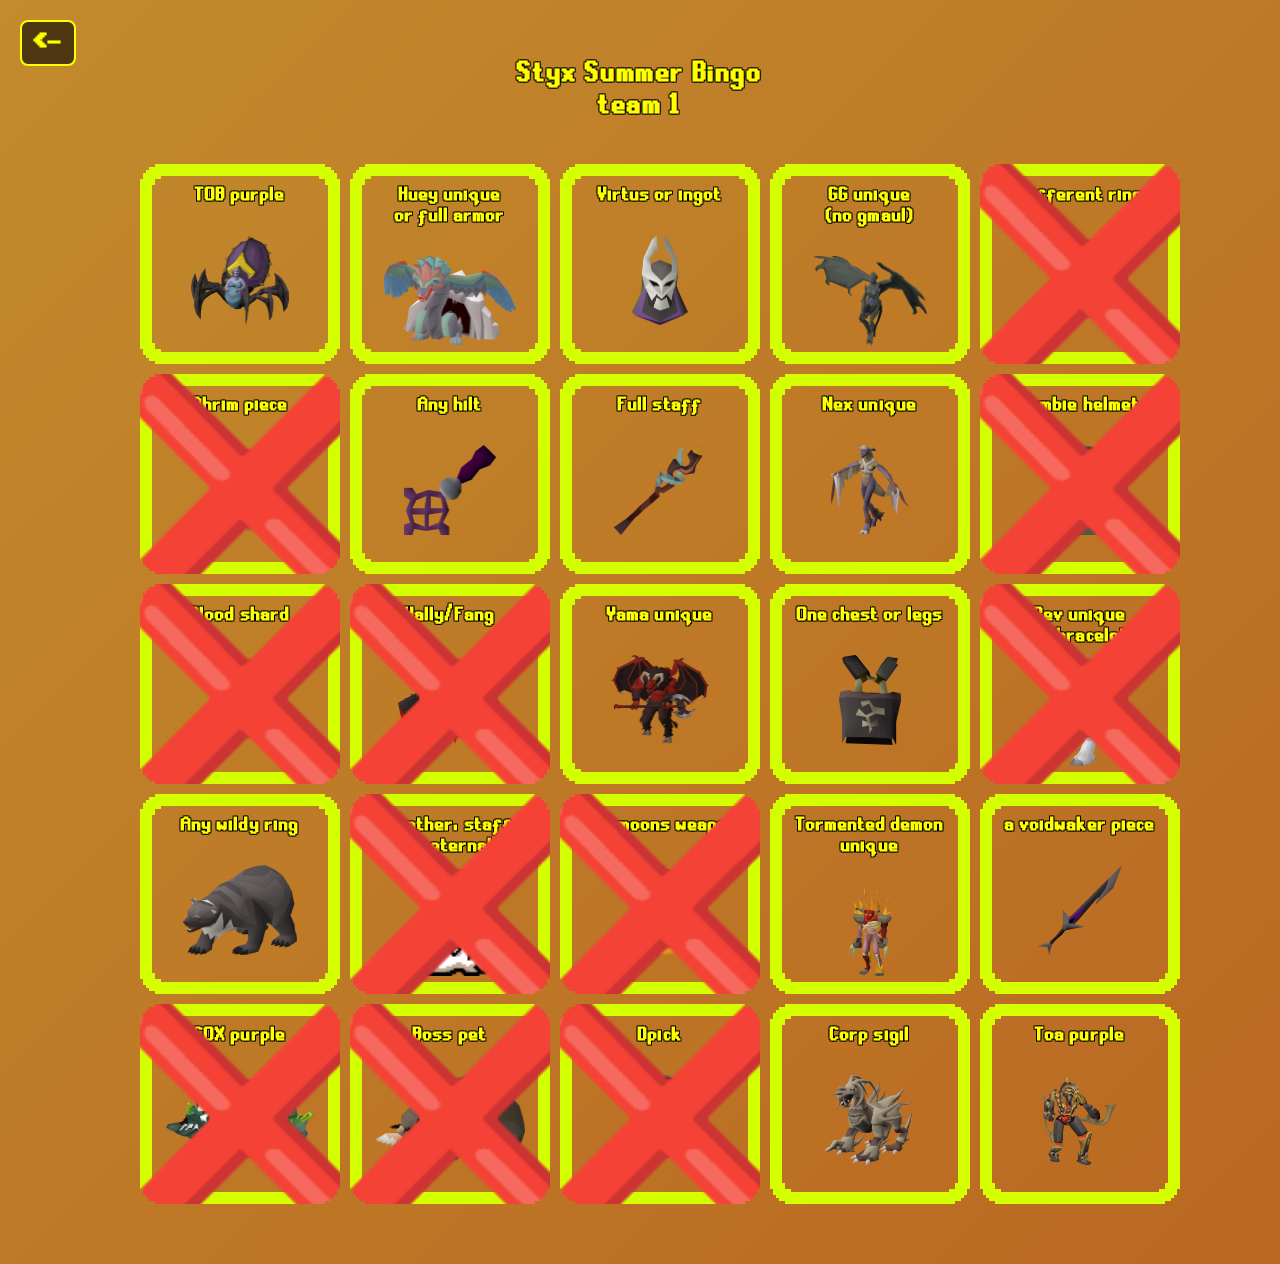
<file: team1.html>
<!DOCTYPE html>
<html>
<head>
    <meta charset="UTF-8" />
    <link rel="stylesheet" href="css/styles.css">
    <title>Styx bingo website</title>
</head>
<body>
    <a href="index.html" class="back-button"><-</a>
    <p class="teamsText">Styx Summer Bingo<br>team 1</p>

<div id="grid" class="grid">
  <!-- 25 cells -->
  <div id="pixel-corners--wrapper2" class="cell" data-index="0">
    <div class="content">
      <p>TOB purple</p>
      <img class="imageSize" src="pictures/Verzik_Vitur.png" alt="Description">
    </div>
    <div class="tooltip">Get any purple from Theatre of Blood</div>
    <div class="cross-icon">❌</div>
  </div>

  <div id="pixel-corners--wrapper2" class="cell" data-index="1">
    <div class="content">
      <p>Huey unique<br>or full armor</p>
      <img class="imageSize" src="pictures/Hueycoatl.png">        
    </div>
    <div class="tooltip">Get either tome of earth, dragon hunter wand or enough hides for full armor</div>
    <div class="cross-icon">❌</div>
  </div>

  <div id="pixel-corners--wrapper2" class="cell" data-index="2">
    <div class="content">
      <p>Virtus or ingot</p><img class="imageSize" src="pictures/Virtus.png">
    </div>
    <div class="tooltip">Get either a Virtus piece or a chromium ingot from any DT2 boss</div>
    <div class="cross-icon">❌</div>
  </div>

  <div id="pixel-corners--wrapper2" class="cell" data-index="3">
    <div class="content">
      <p>GG unique <br>(no gmaul)</p><img class="imageSize" src="pictures/Dawn.png">
    </div>
    <div class="tooltip">Get a Grotesque Guardians unique excluding dust or granite maul</div>
    <div class="cross-icon">❌</div>
  </div>

  <div id="pixel-corners--wrapper2" class="cell" data-index="4">
    <div class="content">
      <p>2 different rings</p><img class="imageSize" src="pictures/dks.png">
    </div>
    <div class="tooltip">Get two different rings from Dakannoth kings</div>
    <div class="cross-icon">❌</div>
  </div>

  <div id="pixel-corners--wrapper2" class="cell" data-index="5">
    <div class="content">
      <p>Ahrim piece</p><img class="imageSize" src="pictures/Ahrim_the_Blighted.png">
    </div>
    <div class="tooltip">Get an Ahrim piece from Barrows</div>
    <div class="cross-icon">❌</div>
  </div>

  <div id="pixel-corners--wrapper2" class="cell" data-index="6">
    <div class="content">
      <p>Any hilt</p><img class="imageSize" src="pictures/hilts.png">
    </div>
    <div class="tooltip">Get any hilt from God Wars Dungeon excluding Nex</div>
    <div class="cross-icon">❌</div>
  </div>

  <div id="pixel-corners--wrapper2" class="cell" data-index="7">
    <div class="content">
      <p>Full staff</p><img class="imageSize" src="pictures/Twinflame staff.png">
    </div>
    <div class="tooltip">Get the full Twinflame staff</div>
    <div class="cross-icon">❌</div>
  </div>

  <div id="pixel-corners--wrapper2" class="cell" data-index="8">
    <div class="content">
      <p>Nex unique</p><img class="imageSize" src="pictures/Nex.png">
    </div>
    <div class="tooltip">Get a Nex unique</div>
    <div class="cross-icon">❌</div>
  </div>

  <div id="pixel-corners--wrapper2" class="cell" data-index="9">
  <div class="content">
    <p>Zombie helmet</p>
    <img class="imageSize" src="pictures/zhelm.png">
  </div>
  <div class="tooltip">Obtain a zombie helmet drop</div>
  <div class="cross-icon">❌</div>
</div>

<div id="pixel-corners--wrapper2" class="cell" data-index="10">
  <div class="content">
    <p>Blood shard</p>
    <img class="imageSize" src="pictures/Blood_shard_detail.png">
  </div>
  <div class="tooltip">Get a blood shard drop</div>
  <div class="cross-icon">❌</div>
</div>

<div id="pixel-corners--wrapper2" class="cell" data-index="11">
  <div class="content">
    <p>Hally/Fang</p>
    <img class="imageSize" src="pictures/arax.png">
  </div>
  <div class="tooltip">Obtain a Halberd or Fang</div>
  <div class="cross-icon">❌</div>
</div>

<div id="pixel-corners--wrapper2" class="cell" data-index="12">
  <div class="content">
    <p>Yama unique</p>
    <img class="imageSize" src="pictures/Yama.png">
  </div>
  <div class="tooltip">Get a unique from Yama</div>
  <div class="cross-icon">❌</div>
</div>

<div id="pixel-corners--wrapper2" class="cell" data-index="13">
  <div class="content">
    <p>One chest or legs</p>
    <img class="imageSize" src="pictures/bandos.png">
  </div>
  <div class="tooltip">Obtain any chestplate or legs from GWD</div>
  <div class="cross-icon">❌</div>
</div>

<div id="pixel-corners--wrapper2" class="cell" data-index="14">
  <div class="content">
    <p>Rev unique<br>(no bracelet)</p>
    <img class="imageSize" src="pictures/Revenant_maledictus.png">
  </div>
  <div class="tooltip">Get a unique from Revenants (no bracelet)</div>
  <div class="cross-icon">❌</div>
</div>

<div id="pixel-corners--wrapper2" class="cell" data-index="15">
  <div class="content">
    <p>Any wildy ring</p>
    <img class="imageSize" src="pictures/Cullisto.png">
  </div>
  <div class="tooltip">Obtain a ring from any Wilderness boss</div>
  <div class="cross-icon">❌</div>
</div>

<div id="pixel-corners--wrapper2" class="cell" data-index="16">
  <div class="content">
    <p>Leather, staff<br>or eternal</p>
    <img class="imageSize" src="pictures/slayer.png">
  </div>
  <div class="tooltip">Get a hydra leather, smoke battlestaff or eternal gem</div>
  <div class="cross-icon">❌</div>
</div>

<div id="pixel-corners--wrapper2" class="cell" data-index="17">
  <div class="content">
    <p>Any moons weapon</p>
    <img class="imageSize" src="pictures/Moons.png">
  </div>
  <div class="tooltip">Obtain any weapon from Moons of Peril</div>
  <div class="cross-icon">❌</div>
</div>

<div id="pixel-corners--wrapper2" class="cell" data-index="18">
  <div class="content">
    <p>Tormented demon<br>unique</p>
    <img class="imageSize" src="pictures/Tormented demon.png">
  </div>
  <div class="tooltip">Get a unique drop from Tormented Demons</div>
  <div class="cross-icon">❌</div>
</div>

<div id="pixel-corners--wrapper2" class="cell" data-index="19">
  <div class="content">
    <p>a voidwaker piece</p>
    <img class="imageSize" src="pictures/voidwaker.png">
  </div>
  <div class="tooltip">Obtain any Voidwaker piece</div>
  <div class="cross-icon">❌</div>
</div>

<div id="pixel-corners--wrapper2" class="cell" data-index="20">
  <div class="content">
    <p>COX purple</p>
    <img class="imageSize" src="pictures/Great_Olm.png">
  </div>
  <div class="tooltip">Get a purple from Chambers of Xeric</div>
  <div class="cross-icon">❌</div>
</div>

<div id="pixel-corners--wrapper2" class="cell" data-index="21">
  <div class="content">
    <p>Boss pet</p>
    <img class="imageSize" src="pictures/bosspet.png">
  </div>
  <div class="tooltip">Receive any boss pet drop</div>
  <div class="cross-icon">❌</div>
</div>

<div id="pixel-corners--wrapper2" class="cell" data-index="22">
  <div class="content">
    <p>Dpick</p>
    <img class="imageSize" src="pictures/dpick.png">
  </div>
  <div class="tooltip">Obtain a dragon pickaxe</div>
  <div class="cross-icon">❌</div>
</div>

<div id="pixel-corners--wrapper2" class="cell" data-index="23">
  <div class="content">
    <p>Corp sigil</p>
    <img class="imageSize" src="pictures/Corporeal_Beast.png">
  </div>
  <div class="tooltip">Get any sigil from Corporeal Beast</div>
  <div class="cross-icon">❌</div>
</div>

<div id="pixel-corners--wrapper2" class="cell" data-index="24">
  <div class="content">
    <p>Toa purple</p>
    <img class="imageSize" src="pictures/paskinraidi.png">
  </div>
  <div class="tooltip">Get a purple chest from Tombs of Amascut</div>
  <div class="cross-icon">❌</div>
</div>
</div>
<div style="height: 100px;"></div>

<script>
fetch('teamStatus.json')
  .then(response => response.json())
  .then(data => {
    const tasks = data.tasks;
    const teamStatus = data.teams.team1; // Change to team2, team3, etc. as needed
    const cells = document.querySelectorAll('.cell');

    cells.forEach((cell, index) => {
      const taskName = tasks[index]?.name;
      const cross = cell.querySelector('.cross-icon');

      if (teamStatus && teamStatus[taskName] === "1") {
        cross.style.display = "flex";
      } else {
        cross.style.display = "none";
      }
    });
  })
  .catch(error => {
    console.error('Error loading teamStatus.json:', error);
  });
</script>

</body>
</html>
</file>
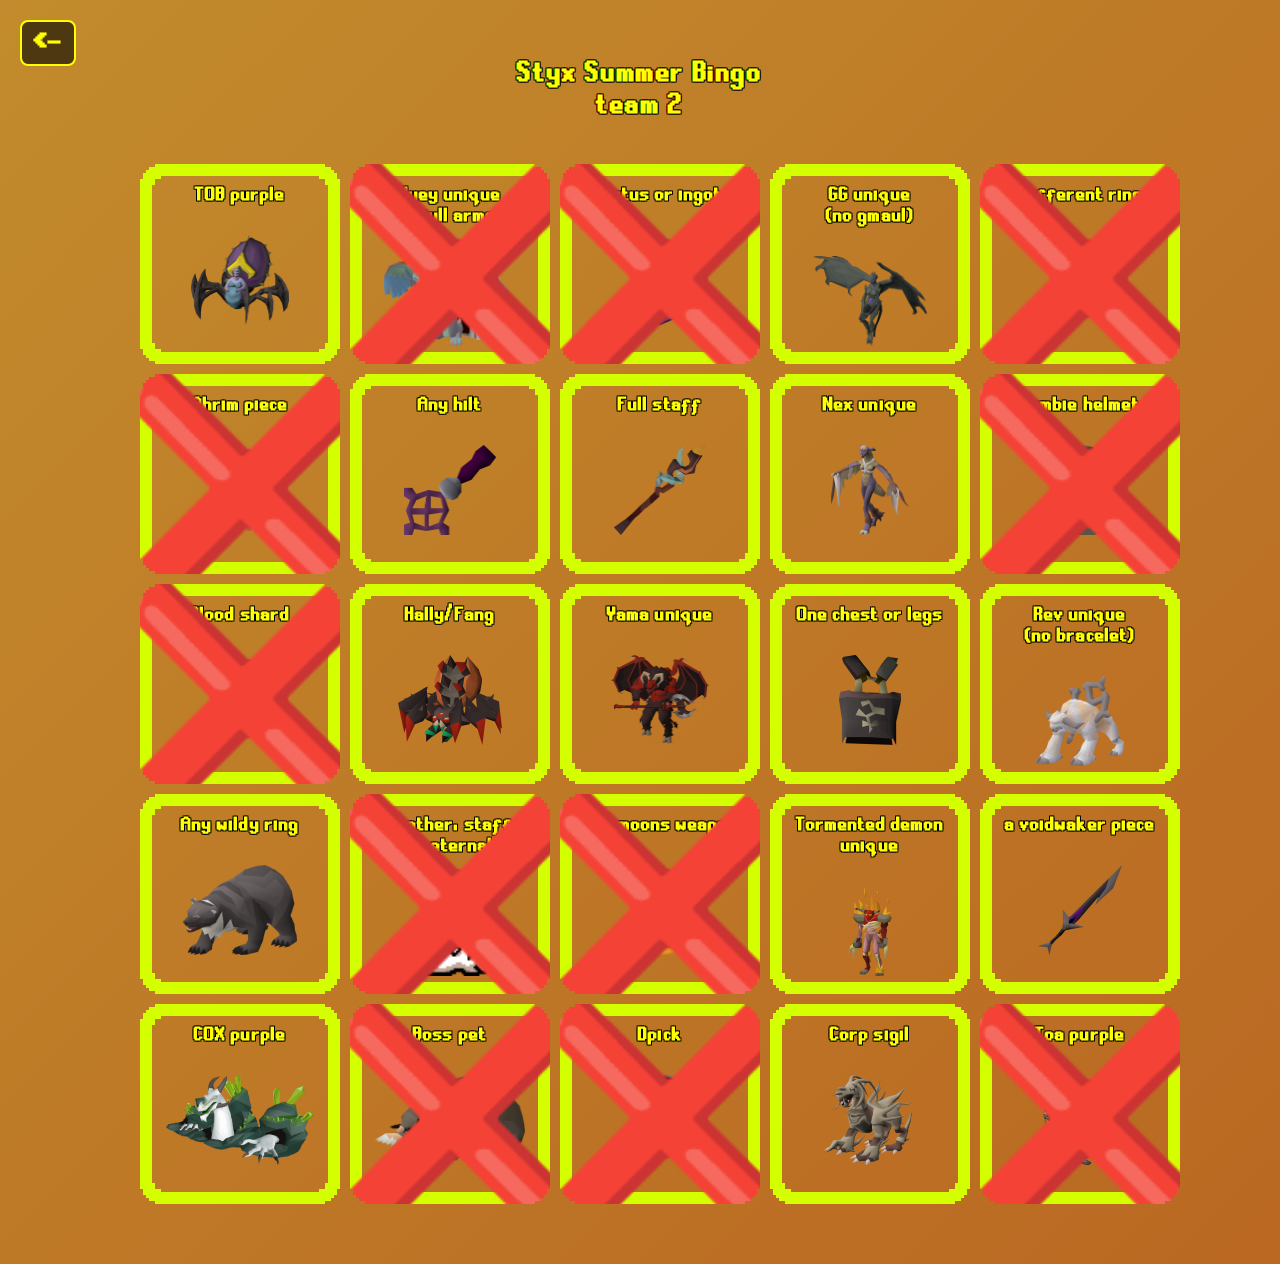
<file: team2.html>
<!DOCTYPE html>
<html>
<head>
    <meta charset="UTF-8" />
    <link rel="stylesheet" href="css/styles.css">
    <title>Styx Bingo Team 2</title>
    <link rel="icon" type="image/png" href="pictures/bruhkeri 3 112x112.png">
    <link rel="mask-icon" href="pictures/bruhkeri 3 112x112.png">
</head>
<body>
    <a href="index.html" class="back-button"><-</a>
    <p class="teamsText">Styx Summer Bingo<br>team 2</p>

<div id="grid" class="grid">
  <!-- 25 cells -->
  <div id="pixel-corners--wrapper2" class="cell" data-index="0">
    <div class="content">
      <p>TOB purple</p>
      <img class="imageSize" src="pictures/Verzik_Vitur.png" alt="Description">
    </div>
    <div class="tooltip">Get any purple from Theatre of Blood</div>
    <div class="cross-icon">❌</div>
  </div>

  <div id="pixel-corners--wrapper2" class="cell" data-index="1">
    <div class="content">
      <p>Huey unique<br>or full armor</p>
      <img class="imageSize" src="pictures/Hueycoatl.png">        
    </div>
    <div class="tooltip">Get either tome of earth, dragon hunter wand or enough hides for full armor</div>
    <div class="cross-icon">❌</div>
  </div>

  <div id="pixel-corners--wrapper2" class="cell" data-index="2">
    <div class="content">
      <p>Virtus or ingot</p><img class="imageSize" src="pictures/Virtus.png">
    </div>
    <div class="tooltip">Get either a Virtus piece or a chromium ingot from any DT2 boss</div>
    <div class="cross-icon">❌</div>
  </div>

  <div id="pixel-corners--wrapper2" class="cell" data-index="3">
    <div class="content">
      <p>GG unique <br>(no gmaul)</p><img class="imageSize" src="pictures/Dawn.png">
    </div>
    <div class="tooltip">Get a Grotesque Guardians unique excluding dust or granite maul</div>
    <div class="cross-icon">❌</div>
  </div>

  <div id="pixel-corners--wrapper2" class="cell" data-index="4">
    <div class="content">
      <p>2 different rings</p><img class="imageSize" src="pictures/dks.png">
    </div>
    <div class="tooltip">Get two different rings from Dakannoth kings</div>
    <div class="cross-icon">❌</div>
  </div>

  <div id="pixel-corners--wrapper2" class="cell" data-index="5">
    <div class="content">
      <p>Ahrim piece</p><img class="imageSize" src="pictures/Ahrim_the_Blighted.png">
    </div>
    <div class="tooltip">Get an Ahrim piece from Barrows</div>
    <div class="cross-icon">❌</div>
  </div>

  <div id="pixel-corners--wrapper2" class="cell" data-index="6">
    <div class="content">
      <p>Any hilt</p><img class="imageSize" src="pictures/hilts.png">
    </div>
    <div class="tooltip">Get any hilt from God Wars Dungeon excluding Nex</div>
    <div class="cross-icon">❌</div>
  </div>

  <div id="pixel-corners--wrapper2" class="cell" data-index="7">
    <div class="content">
      <p>Full staff</p><img class="imageSize" src="pictures/Twinflame staff.png">
    </div>
    <div class="tooltip">Get the full Twinflame staff</div>
    <div class="cross-icon">❌</div>
  </div>

  <div id="pixel-corners--wrapper2" class="cell" data-index="8">
    <div class="content">
      <p>Nex unique</p><img class="imageSize" src="pictures/Nex.png">
    </div>
    <div class="tooltip">Get a Nex unique</div>
    <div class="cross-icon">❌</div>
  </div>

  <div id="pixel-corners--wrapper2" class="cell" data-index="9">
  <div class="content">
    <p>Zombie helmet</p>
    <img class="imageSize" src="pictures/zhelm.png">
  </div>
  <div class="tooltip">Obtain a zombie helmet drop</div>
  <div class="cross-icon">❌</div>
</div>

<div id="pixel-corners--wrapper2" class="cell" data-index="10">
  <div class="content">
    <p>Blood shard</p>
    <img class="imageSize" src="pictures/Blood_shard_detail.png">
  </div>
  <div class="tooltip">Get a blood shard drop</div>
  <div class="cross-icon">❌</div>
</div>

<div id="pixel-corners--wrapper2" class="cell" data-index="11">
  <div class="content">
    <p>Hally/Fang</p>
    <img class="imageSize" src="pictures/arax.png">
  </div>
  <div class="tooltip">Obtain a Halberd or Fang</div>
  <div class="cross-icon">❌</div>
</div>

<div id="pixel-corners--wrapper2" class="cell" data-index="12">
  <div class="content">
    <p>Yama unique</p>
    <img class="imageSize" src="pictures/Yama.png">
  </div>
  <div class="tooltip">Get a unique from Yama</div>
  <div class="cross-icon">❌</div>
</div>

<div id="pixel-corners--wrapper2" class="cell" data-index="13">
  <div class="content">
    <p>One chest or legs</p>
    <img class="imageSize" src="pictures/bandos.png">
  </div>
  <div class="tooltip">Obtain any chestplate or legs from GWD</div>
  <div class="cross-icon">❌</div>
</div>

<div id="pixel-corners--wrapper2" class="cell" data-index="14">
  <div class="content">
    <p>Rev unique<br>(no bracelet)</p>
    <img class="imageSize" src="pictures/Revenant_maledictus.png">
  </div>
  <div class="tooltip">Get a unique from Revenants (no bracelet)</div>
  <div class="cross-icon">❌</div>
</div>

<div id="pixel-corners--wrapper2" class="cell" data-index="15">
  <div class="content">
    <p>Any wildy ring</p>
    <img class="imageSize" src="pictures/Cullisto.png">
  </div>
  <div class="tooltip">Obtain a ring from any Wilderness boss</div>
  <div class="cross-icon">❌</div>
</div>

<div id="pixel-corners--wrapper2" class="cell" data-index="16">
  <div class="content">
    <p>Leather, staff<br>or eternal</p>
    <img class="imageSize" src="pictures/slayer.png">
  </div>
  <div class="tooltip">Get a hydra leather, smoke battlestaff or eternal gem</div>
  <div class="cross-icon">❌</div>
</div>

<div id="pixel-corners--wrapper2" class="cell" data-index="17">
  <div class="content">
    <p>Any moons weapon</p>
    <img class="imageSize" src="pictures/Moons.png">
  </div>
  <div class="tooltip">Obtain any weapon from Moons of Peril</div>
  <div class="cross-icon">❌</div>
</div>

<div id="pixel-corners--wrapper2" class="cell" data-index="18">
  <div class="content">
    <p>Tormented demon<br>unique</p>
    <img class="imageSize" src="pictures/Tormented demon.png">
  </div>
  <div class="tooltip">Get a unique drop from Tormented Demons</div>
  <div class="cross-icon">❌</div>
</div>

<div id="pixel-corners--wrapper2" class="cell" data-index="19">
  <div class="content">
    <p>a voidwaker piece</p>
    <img class="imageSize" src="pictures/voidwaker.png">
  </div>
  <div class="tooltip">Obtain any Voidwaker piece</div>
  <div class="cross-icon">❌</div>
</div>

<div id="pixel-corners--wrapper2" class="cell" data-index="20">
  <div class="content">
    <p>COX purple</p>
    <img class="imageSize" src="pictures/Great_Olm.png">
  </div>
  <div class="tooltip">Get a purple from Chambers of Xeric</div>
  <div class="cross-icon">❌</div>
</div>

<div id="pixel-corners--wrapper2" class="cell" data-index="21">
  <div class="content">
    <p>Boss pet</p>
    <img class="imageSize" src="pictures/bosspet.png">
  </div>
  <div class="tooltip">Receive any boss pet drop</div>
  <div class="cross-icon">❌</div>
</div>

<div id="pixel-corners--wrapper2" class="cell" data-index="22">
  <div class="content">
    <p>Dpick</p>
    <img class="imageSize" src="pictures/dpick.png">
  </div>
  <div class="tooltip">Obtain a dragon pickaxe</div>
  <div class="cross-icon">❌</div>
</div>

<div id="pixel-corners--wrapper2" class="cell" data-index="23">
  <div class="content">
    <p>Corp sigil</p>
    <img class="imageSize" src="pictures/Corporeal_Beast.png">
  </div>
  <div class="tooltip">Get any sigil from Corporeal Beast</div>
  <div class="cross-icon">❌</div>
</div>

<div id="pixel-corners--wrapper2" class="cell" data-index="24">
  <div class="content">
    <p>Toa purple</p>
    <img class="imageSize" src="pictures/paskinraidi.png">
  </div>
  <div class="tooltip">Get a purple chest from Tombs of Amascut</div>
  <div class="cross-icon">❌</div>
</div>
</div>
<div style="height: 100px;"></div>

<script>
fetch('teamStatus.json')
  .then(response => response.json())
  .then(data => {
    const tasks = data.tasks;
    const teamStatus = data.teams.team2; // Change to team2, team3, etc. as needed
    const cells = document.querySelectorAll('.cell');

    cells.forEach((cell, index) => {
      const taskName = tasks[index]?.name;
      const cross = cell.querySelector('.cross-icon');

      if (teamStatus && teamStatus[taskName] === "1") {
        cross.style.display = "flex";
      } else {
        cross.style.display = "none";
      }
    });
  })
  .catch(error => {
    console.error('Error loading teamStatus.json:', error);
  });
</script>

</body>
</html>
</file>
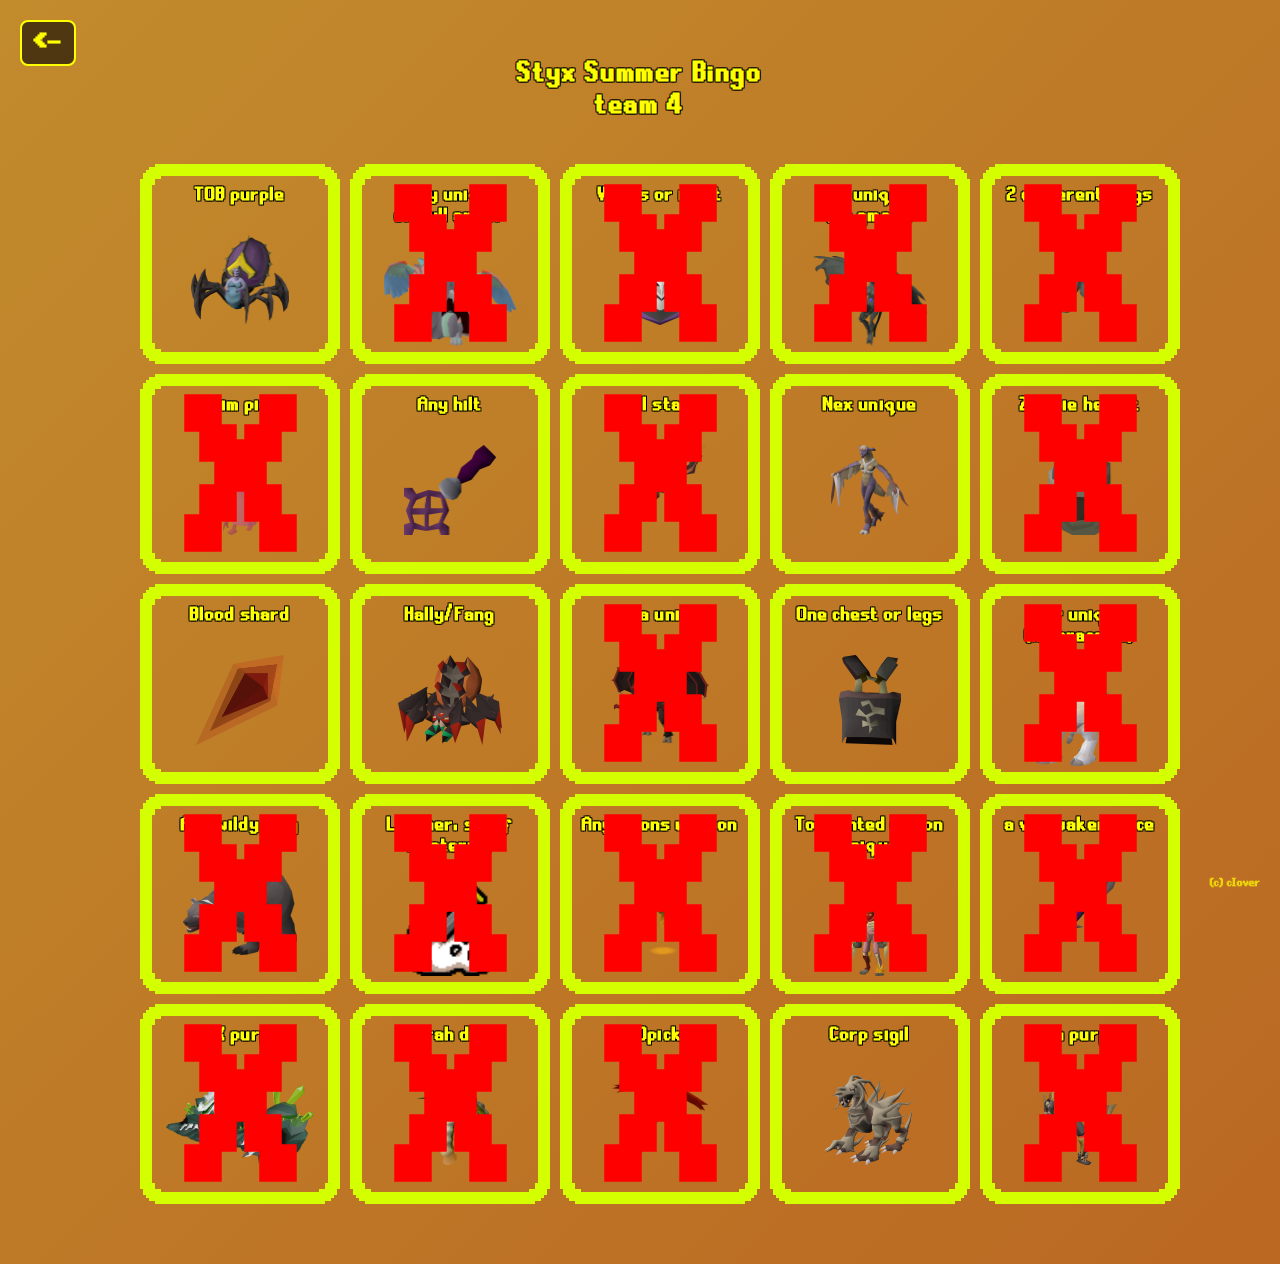
<file: team4.html>
<!DOCTYPE html>
<html>
<head>
    <meta name="viewport" content="width=device-width, initial-scale=1.0">
    <meta charset="UTF-8" />
    <link rel="stylesheet" href="css/styles.css">
    <title>Team4 name | Captain name</title>
    <meta name="description" content="Check the progress of team4 name during the Styx Summer Bingo">
    <meta name="keywords" content="OSRS, RuneScape, Styx, Bingo, cIover, Old School RuneScape, team4 name">
    <meta name="author" content="cIover">
    <link rel="icon" type="image/png" href="pictures/bruhkeri.png">
    <link rel="mask-icon" href="pictures/bruhkeri.png">

    <meta property="og:site_name" content="Team4 name | Captain name"/>
    <meta property="og:type" content="website"/>
    <meta property="og:title" content="Team4 name | Captain name" />
    <meta property="og:description" content="Check the progress of team4 name during the Styx Summer Bingo." />
    <meta property="og:image" content="https://www.ciover.fi/pictures/bruhkeri.png" />
    <meta property="og:url" content="https://www.ciover.fi/team4" />

    <meta name="twitter:title" content="Team4 name | Captain name" />
    <meta name="twitter:description" content="Check the progress of team4 name during the Styx Summer Bingo." />
    <meta name="twitter:card" content="picture of a burger" />
    <meta name="twitter:image" content="https://www.ciover.fi/pictures/bruhkeri.png" />

</head>
<body>
    <a href="index.html" class="back-button"><-</a>
    <p class="teamsText">Styx Summer Bingo<br>team 4</p>

<div id="grid" class="grid">
  <!-- 25 cells -->
  <div id="pixel-corners--wrapper2" class="cell" data-index="0">
    <div class="content">
      <p>TOB purple</p>
      <img class="imageSize" src="pictures/Verzik_Vitur.png" alt="Picture of verzik">
    </div>
    <div class="tooltip">Get any purple from Theatre of Blood</div>
    <div class="cross-icon">X</div>
  </div>

  <div id="pixel-corners--wrapper2" class="cell" data-index="1">
    <div class="content">
      <p>Huey unique<br>or full armor</p>
      <img class="imageSize" src="pictures/Hueycoatl.png" alt="Picture of Hueycoatl">        
    </div>
    <div class="tooltip">Get either tome of earth, dragon hunter wand or enough hides for full armor</div>
    <div class="cross-icon">X</div>
  </div>

  <div id="pixel-corners--wrapper2" class="cell" data-index="2">
    <div class="content">
      <p>Virtus or ingot</p><img class="imageSize" src="pictures/Virtus.png" alt="Picture of Virtus piece">
    </div>
    <div class="tooltip">Get either a Virtus piece or a chromium ingot from any DT2 boss</div>
    <div class="cross-icon">X</div>
  </div>

  <div id="pixel-corners--wrapper2" class="cell" data-index="3">
    <div class="content">
      <p>GG unique <br>(no gmaul)</p><img class="imageSize" src="pictures/Dawn.png" alt="Picture of Dusk">
    </div>
    <div class="tooltip">Get a Grotesque Guardians unique excluding dust or granite maul</div>
    <div class="cross-icon">X</div>
  </div>

  <div id="pixel-corners--wrapper2" class="cell" data-index="4">
    <div class="content">
      <p>2 different rings</p><img class="imageSize" src="pictures/dks.png" alt="Picture of Dakannoth king">
    </div>
    <div class="tooltip">Get two different rings from Dakannoth kings</div>
    <div class="cross-icon">X</div>
  </div>

  <div id="pixel-corners--wrapper2" class="cell" data-index="5">
    <div class="content">
      <p>Ahrim piece</p><img class="imageSize" src="pictures/Ahrim_the_Blighted.png" alt="Picture of Ahrim">
    </div>
    <div class="tooltip">Get an Ahrim piece from Barrows</div>
    <div class="cross-icon">X</div>
  </div>

  <div id="pixel-corners--wrapper2" class="cell" data-index="6">
    <div class="content">
      <p>Any hilt</p><img class="imageSize" src="pictures/hilts.png" alt="Picture of a God Sword Hilt">
    </div>
    <div class="tooltip">Get any hilt from God Wars Dungeon excluding Nex</div>
    <div class="cross-icon">X</div>
  </div>

  <div id="pixel-corners--wrapper2" class="cell" data-index="7">
    <div class="content">
      <p>Full staff</p><img class="imageSize" src="pictures/Twinflame staff.png" alt="Picture of Twinflame staff">
    </div>
    <div class="tooltip">Get the full Twinflame staff</div>
    <div class="cross-icon">X</div>
  </div>

  <div id="pixel-corners--wrapper2" class="cell" data-index="8">
    <div class="content">
      <p>Nex unique</p><img class="imageSize" src="pictures/Nex.png" alt="Picture of Nex">
    </div>
    <div class="tooltip">Get a Nex unique excluding Nihil shard</div>
    <div class="cross-icon">X</div>
  </div>

  <div id="pixel-corners--wrapper2" class="cell" data-index="9">
  <div class="content">
    <p>Zombie helmet</p>
    <img class="imageSize" src="pictures/zhelm.png" alt="Picture of Zombie Helmet">
  </div>
  <div class="tooltip">Obtain a zombie helmet drop</div>
  <div class="cross-icon">X</div>
</div>

<div id="pixel-corners--wrapper2" class="cell" data-index="10">
  <div class="content">
    <p>Blood shard</p>
    <img class="imageSize" src="pictures/Blood_shard_detail.png" alt="Picture of a Bloodshard">
  </div>
  <div class="tooltip">Get a blood shard drop</div>
  <div class="cross-icon">X</div>
</div>

<div id="pixel-corners--wrapper2" class="cell" data-index="11">
  <div class="content">
    <p>Hally/Fang</p>
    <img class="imageSize" src="pictures/arax.png" alt="Picture of Araxxor">
  </div>
  <div class="tooltip">Obtain a Halberd or Fang</div>
  <div class="cross-icon">X</div>
</div>

<div id="pixel-corners--wrapper2" class="cell" data-index="12">
  <div class="content">
    <p>Yama unique</p>
    <img class="imageSize" src="pictures/Yama.png" alt="Picture of Yama">
  </div>
  <div class="tooltip">Get armor piece or horn from Yama</div>
  <div class="cross-icon">X</div>
</div>

<div id="pixel-corners--wrapper2" class="cell" data-index="13">
  <div class="content">
    <p>One chest or legs</p>
    <img class="imageSize" src="pictures/bandos.png" alt="Picture of Bandos Chestplate">
  </div>
  <div class="tooltip">Obtain any chestplate or legs from GWD</div>
  <div class="cross-icon">X</div>
</div>

<div id="pixel-corners--wrapper2" class="cell" data-index="14">
  <div class="content">
    <p>Rev unique<br>(no bracelet)</p>
    <img class="imageSize" src="pictures/Revenant_maledictus.png" alt="Picture of Revenant Maledictus">
  </div>
  <div class="tooltip">Get a unique from Revenants (no bracelet)</div>
  <div class="cross-icon">X</div>
</div>

<div id="pixel-corners--wrapper2" class="cell" data-index="15">
  <div class="content">
    <p>Any wildy ring</p>
    <img class="imageSize" src="pictures/Cullisto.png" alt="Picture of Callisto">
  </div>
  <div class="tooltip">Obtain a ring from any Wilderness boss</div>
  <div class="cross-icon">X</div>
</div>

<div id="pixel-corners--wrapper2" class="cell" data-index="16">
  <div class="content">
    <p>Leather, staff<br>or eternal</p>
    <img class="imageSize" src="pictures/slayer.png" alt="Picture of Slayer Icon">
  </div>
  <div class="tooltip">Get a hydra leather, smoke battlestaff or eternal gem</div>
  <div class="cross-icon">X</div>
</div>

<div id="pixel-corners--wrapper2" class="cell" data-index="17">
  <div class="content">
    <p>Any moons weapon</p>
    <img class="imageSize" src="pictures/Moons.png" alt="Picture of Moons boss">
  </div>
  <div class="tooltip">Obtain any weapon from Moons of Peril</div>
  <div class="cross-icon">X</div>
</div>

<div id="pixel-corners--wrapper2" class="cell" data-index="18">
  <div class="content">
    <p>Tormented demon<br>unique</p>
    <img class="imageSize" src="pictures/Tormented demon.png" alt="Picture of Torured Demon">
  </div>
  <div class="tooltip">Get a unique drop from Tormented Demons</div>
  <div class="cross-icon">X</div>
</div>

<div id="pixel-corners--wrapper2" class="cell" data-index="19">
  <div class="content">
    <p>a voidwaker piece</p>
    <img class="imageSize" src="pictures/voidwaker.png" alt="Picture of Voidwaker">
  </div>
  <div class="tooltip">Obtain any Voidwaker piece</div>
  <div class="cross-icon">X</div>
</div>

<div id="pixel-corners--wrapper2" class="cell" data-index="20">
  <div class="content">
    <p>COX purple</p>
    <img class="imageSize" src="pictures/Great_Olm.png" alt="Picture of the Great Olm">
  </div>
  <div class="tooltip">Get a purple from Chambers of Xeric</div>
  <div class="cross-icon">X</div>
</div>

<div id="pixel-corners--wrapper2" class="cell" data-index="21">
  <div class="content">
    <p>Zulrah drop</p>
    <img class="imageSize" src="pictures/Zulu.png" alt="Picture of Zulrah">
  </div>
  <div class="tooltip">Receive an unique from Zulrah except Zulrah's scales</div>
  <div class="cross-icon">X</div>
</div>

<div id="pixel-corners--wrapper2" class="cell" data-index="22">
  <div class="content">
    <p>Dpick</p>
    <img class="imageSize" src="pictures/dpick.png" alt="Dpick">
  </div>
  <div class="tooltip">Res' dms are open during the whole bingo</div>
  <div class="cross-icon">X</div>
</div>

<div id="pixel-corners--wrapper2" class="cell" data-index="23">
  <div class="content">
    <p>Corp sigil</p>
    <img class="imageSize" src="pictures/Corporeal_Beast.png" alt="Corporeal Beast picture">
  </div>
  <div class="tooltip">Get any sigil from Corporeal Beast</div>
  <div class="cross-icon">X</div>
</div>

<div id="pixel-corners--wrapper2" class="cell" data-index="24">
  <div class="content">
    <p>Toa purple</p>
    <img class="imageSize" src="pictures/paskinraidi.png" alt="Picture of the worst raid in the game">
  </div>
  <div class="tooltip">Get a purple chest from Tombs of Amascut</div>
  <div class="cross-icon">X</div>
</div>
</div>
<div style="height: 100px;"></div>

<div class="copyright">(c) cIover</div>

<script>
fetch('teamStatus.json')
  .then(response => response.json())
  .then(data => {
    const tasks = data.tasks;
    const teamStatus = data.teams.team4; // Change to team2, team3, etc. as needed
    const cells = document.querySelectorAll('.cell');

    cells.forEach((cell, index) => {
      const taskName = tasks[index]?.name;
      const cross = cell.querySelector('.cross-icon');

      if (teamStatus && teamStatus[taskName] === "1") {
        cross.style.display = "flex";
      } else {
        cross.style.display = "none";
      }
    });
  })
  .catch(error => {
    console.error('Error loading teamStatus.json:', error);
  });
</script>

</body>
</html>
</file>
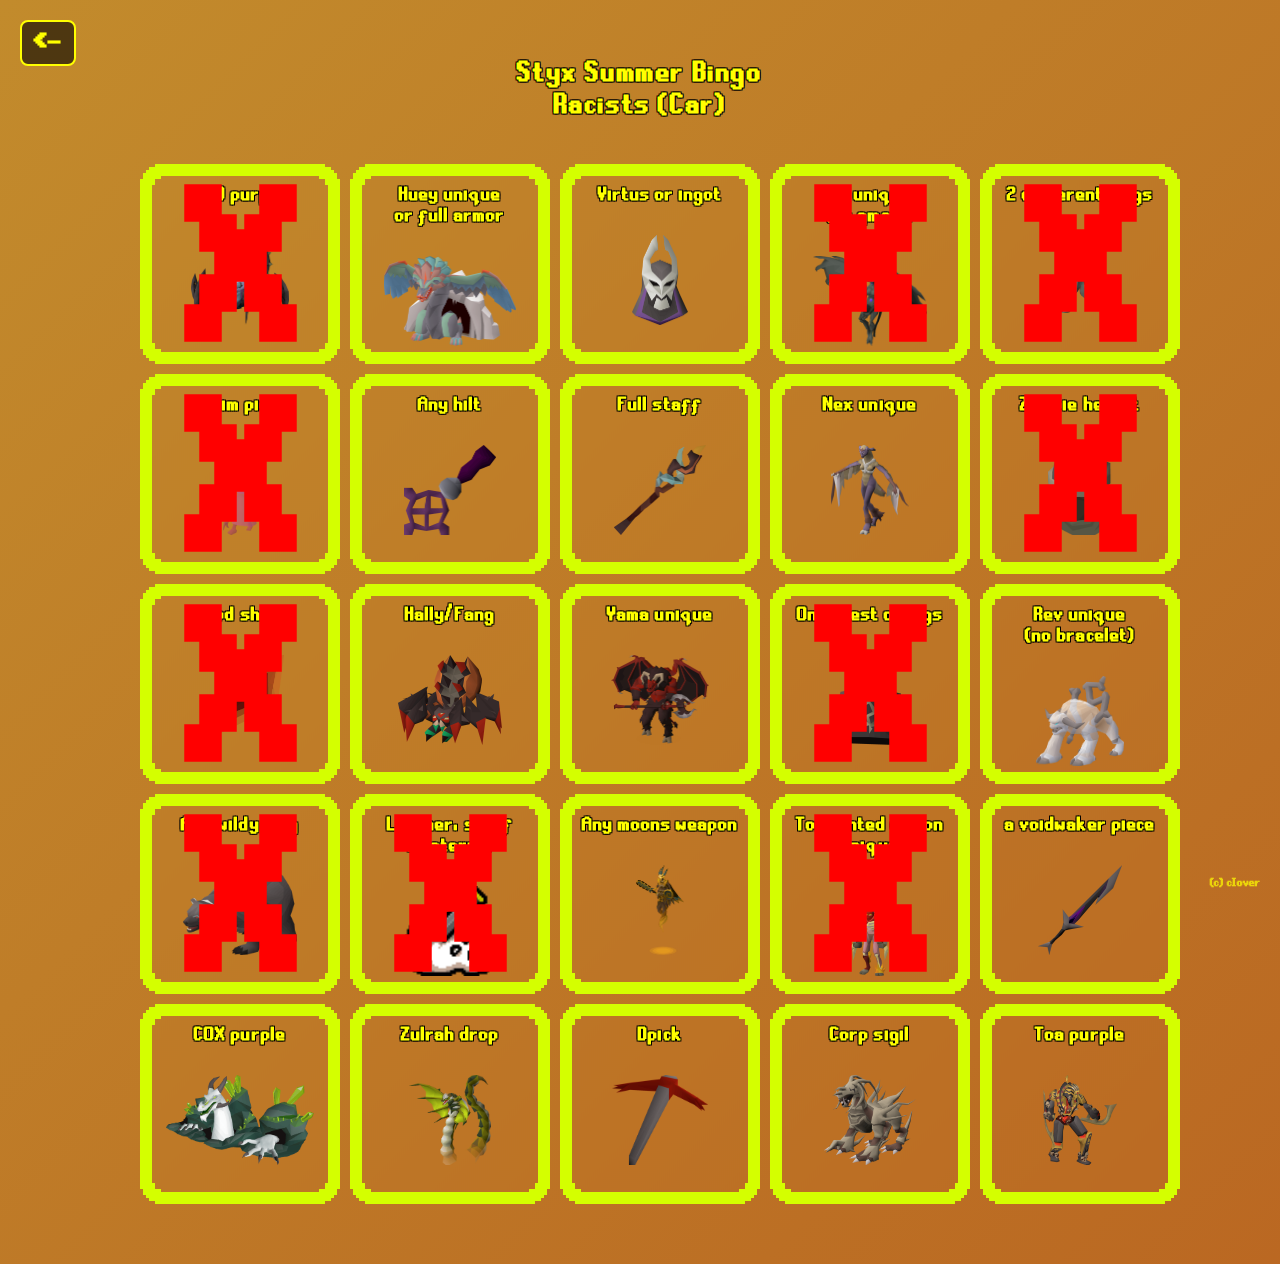
<file: team5.html>
<!DOCTYPE html>
<html>
<head>
    <meta name="viewport" content="width=device-width, initial-scale=1.0">
    <meta charset="UTF-8" />
    <link rel="stylesheet" href="css/styles.css">
    <title>Racists (Car) | cIover</title>
    <meta name="description" content="Check the progress of Racists (Car) during the Styx Summer Bingo">
    <meta name="keywords" content="OSRS, RuneScape, Styx, Bingo, cIover, Old School RuneScape, team1 name">
    <meta name="author" content="cIover">
    <link rel="icon" type="image/png" href="pictures/bruhkeri.png">
    <link rel="mask-icon" href="pictures/bruhkeri.png">

    <meta property="og:site_name" content="Styx Summer Bingo"/>
    <meta property="og:type" content="website"/>
    <meta property="og:title" content="Racists (Car) | cIover" />
    <meta property="og:description" content="Check the progress of Racists (Car) during the Styx Summer Bingo." />
    <meta property="og:image" content="https://www.ciover.fi/pictures/bruhkeri.png" />
    <meta property="og:url" content="https://www.ciover.fi/team5" />

    <meta name="twitter:title" content="Racists (Car) | cIover" />
    <meta name="twitter:description" content="Check the progress of Racists (Car) during the Styx Summer Bingo." />
    <meta name="twitter:card" content="picture of a burger" />
    <meta name="twitter:image" content="https://www.ciover.fi/pictures/bruhkeri.png" />

</head>
<body>
    <a href="index.html" class="back-button"><-</a>
    <p class="teamsText">Styx Summer Bingo<br>Racists (Car)</p>

<div id="grid" class="grid">
  <!-- 25 cells -->
  <div id="pixel-corners--wrapper2" class="cell" data-index="0">
    <div class="content">
      <p>TOB purple</p>
      <img class="imageSize" src="pictures/Verzik_Vitur.png" alt="Picture of verzik">
    </div>
    <div class="tooltip">Get any purple from Theatre of Blood</div>
    <div class="cross-icon">X</div>
  </div>

  <div id="pixel-corners--wrapper2" class="cell" data-index="1">
    <div class="content">
      <p>Huey unique<br>or full armor</p>
      <img class="imageSize" src="pictures/Hueycoatl.png" alt="Picture of Hueycoatl">        
    </div>
    <div class="tooltip">Get either tome of earth, dragon hunter wand or enough hides for full armor</div>
    <div class="cross-icon">X</div>
  </div>

  <div id="pixel-corners--wrapper2" class="cell" data-index="2">
    <div class="content">
      <p>Virtus or ingot</p><img class="imageSize" src="pictures/Virtus.png" alt="Picture of Virtus piece">
    </div>
    <div class="tooltip">Get either a Virtus piece or a chromium ingot from any DT2 boss</div>
    <div class="cross-icon">X</div>
  </div>

  <div id="pixel-corners--wrapper2" class="cell" data-index="3">
    <div class="content">
      <p>GG unique <br>(no gmaul)</p><img class="imageSize" src="pictures/Dawn.png" alt="Picture of Dusk">
    </div>
    <div class="tooltip">Get a Grotesque Guardians unique excluding dust or granite maul</div>
    <div class="cross-icon">X</div>
  </div>

  <div id="pixel-corners--wrapper2" class="cell" data-index="4">
    <div class="content">
      <p>2 different rings</p><img class="imageSize" src="pictures/dks.png" alt="Picture of Dakannoth king">
    </div>
    <div class="tooltip">Get two different rings from Dakannoth kings</div>
    <div class="cross-icon">X</div>
  </div>

  <div id="pixel-corners--wrapper2" class="cell" data-index="5">
    <div class="content">
      <p>Ahrim piece</p><img class="imageSize" src="pictures/Ahrim_the_Blighted.png" alt="Picture of Ahrim">
    </div>
    <div class="tooltip">Get an Ahrim piece from Barrows</div>
    <div class="cross-icon">X</div>
  </div>

  <div id="pixel-corners--wrapper2" class="cell" data-index="6">
    <div class="content">
      <p>Any hilt</p><img class="imageSize" src="pictures/hilts.png" alt="Picture of a God Sword Hilt">
    </div>
    <div class="tooltip">Get any hilt from God Wars Dungeon excluding Nex</div>
    <div class="cross-icon">X</div>
  </div>

  <div id="pixel-corners--wrapper2" class="cell" data-index="7">
    <div class="content">
      <p>Full staff</p><img class="imageSize" src="pictures/Twinflame staff.png" alt="Picture of Twinflame staff">
    </div>
    <div class="tooltip">Get the full Twinflame staff</div>
    <div class="cross-icon">X</div>
  </div>

  <div id="pixel-corners--wrapper2" class="cell" data-index="8">
    <div class="content">
      <p>Nex unique</p><img class="imageSize" src="pictures/Nex.png" alt="Picture of Nex">
    </div>
    <div class="tooltip">Get a Nex unique excluding Nihil shard</div>
    <div class="cross-icon">X</div>
  </div>

  <div id="pixel-corners--wrapper2" class="cell" data-index="9">
  <div class="content">
    <p>Zombie helmet</p>
    <img class="imageSize" src="pictures/zhelm.png" alt="Picture of Zombie Helmet">
  </div>
  <div class="tooltip">Obtain a zombie helmet drop</div>
  <div class="cross-icon">X</div>
</div>

<div id="pixel-corners--wrapper2" class="cell" data-index="10">
  <div class="content">
    <p>Blood shard</p>
    <img class="imageSize" src="pictures/Blood_shard_detail.png" alt="Picture of a Bloodshard">
  </div>
  <div class="tooltip">Get a blood shard drop</div>
  <div class="cross-icon">X</div>
</div>

<div id="pixel-corners--wrapper2" class="cell" data-index="11">
  <div class="content">
    <p>Hally/Fang</p>
    <img class="imageSize" src="pictures/arax.png" alt="Picture of Araxxor">
  </div>
  <div class="tooltip">Obtain a 3 Halberd pieces or Fang</div>
  <div class="cross-icon">X</div>
</div>

<div id="pixel-corners--wrapper2" class="cell" data-index="12">
  <div class="content">
    <p>Yama unique</p>
    <img class="imageSize" src="pictures/Yama.png" alt="Picture of Yama">
  </div>
  <div class="tooltip">Get armor piece or horn from Yama</div>
  <div class="cross-icon">X</div>
</div>

<div id="pixel-corners--wrapper2" class="cell" data-index="13">
  <div class="content">
    <p>One chest or legs</p>
    <img class="imageSize" src="pictures/bandos.png" alt="Picture of Bandos Chestplate">
  </div>
  <div class="tooltip">Obtain any chestplate or legs from GWD</div>
  <div class="cross-icon">X</div>
</div>

<div id="pixel-corners--wrapper2" class="cell" data-index="14">
  <div class="content">
    <p>Rev unique<br>(no bracelet)</p>
    <img class="imageSize" src="pictures/Revenant_maledictus.png" alt="Picture of Revenant Maledictus">
  </div>
  <div class="tooltip">Get a unique from Revenants (no bracelet)</div>
  <div class="cross-icon">X</div>
</div>

<div id="pixel-corners--wrapper2" class="cell" data-index="15">
  <div class="content">
    <p>Any wildy ring</p>
    <img class="imageSize" src="pictures/Cullisto.png" alt="Picture of Callisto">
  </div>
  <div class="tooltip">Obtain a ring from any Wilderness boss</div>
  <div class="cross-icon">X</div>
</div>

<div id="pixel-corners--wrapper2" class="cell" data-index="16">
  <div class="content">
    <p>Leather, staff<br>or eternal</p>
    <img class="imageSize" src="pictures/slayer.png" alt="Picture of Slayer Icon">
  </div>
  <div class="tooltip">Get a hydra leather, smoke battlestaff or eternal gem</div>
  <div class="cross-icon">X</div>
</div>

<div id="pixel-corners--wrapper2" class="cell" data-index="17">
  <div class="content">
    <p>Any moons weapon</p>
    <img class="imageSize" src="pictures/Moons.png" alt="Picture of Moons boss">
  </div>
  <div class="tooltip">Obtain any weapon from Moons of Peril</div>
  <div class="cross-icon">X</div>
</div>

<div id="pixel-corners--wrapper2" class="cell" data-index="18">
  <div class="content">
    <p>Tormented demon<br>unique</p>
    <img class="imageSize" src="pictures/Tormented demon.png" alt="Picture of Torured Demon">
  </div>
  <div class="tooltip">Get a unique drop from Tormented Demons</div>
  <div class="cross-icon">X</div>
</div>

<div id="pixel-corners--wrapper2" class="cell" data-index="19">
  <div class="content">
    <p>a voidwaker piece</p>
    <img class="imageSize" src="pictures/voidwaker.png" alt="Picture of Voidwaker">
  </div>
  <div class="tooltip">Obtain any Voidwaker piece</div>
  <div class="cross-icon">X</div>
</div>

<div id="pixel-corners--wrapper2" class="cell" data-index="20">
  <div class="content">
    <p>COX purple</p>
    <img class="imageSize" src="pictures/Great_Olm.png" alt="Picture of the Great Olm">
  </div>
  <div class="tooltip">Get a purple from Chambers of Xeric</div>
  <div class="cross-icon">X</div>
</div>

<div id="pixel-corners--wrapper2" class="cell" data-index="21">
  <div class="content">
    <p>Zulrah drop</p>
    <img class="imageSize" src="pictures/Zulu.png" alt="Picture of Zulrah">
  </div>
  <div class="tooltip">Receive an unique from Zulrah except Zulrah's scales</div>
  <div class="cross-icon">X</div>
</div>

<div id="pixel-corners--wrapper2" class="cell" data-index="22">
  <div class="content">
    <p>Dpick</p>
    <img class="imageSize" src="pictures/dpick.png" alt="Dpick">
  </div>
  <div class="tooltip">Res' dms are open during the whole bingo</div>
  <div class="cross-icon">X</div>
</div>

<div id="pixel-corners--wrapper2" class="cell" data-index="23">
  <div class="content">
    <p>Corp sigil</p>
    <img class="imageSize" src="pictures/Corporeal_Beast.png" alt="Corporeal Beast picture">
  </div>
  <div class="tooltip">Get any sigil from Corporeal Beast</div>
  <div class="cross-icon">X</div>
</div>

<div id="pixel-corners--wrapper2" class="cell" data-index="24">
  <div class="content">
    <p>Toa purple</p>
    <img class="imageSize" src="pictures/paskinraidi.png" alt="Picture of the worst raid in the game">
  </div>
  <div class="tooltip">Get a purple chest from Tombs of Amascut</div>
  <div class="cross-icon">X</div>
</div>
</div>
<div style="height: 100px;"></div>

<div class="copyright">(c) cIover</div>

<script>
fetch('teamStatus.json')
  .then(response => response.json())
  .then(data => {
    const tasks = data.tasks;
    const teamStatus = data.teams.team5; // Change to team2, team3, etc. as needed
    const cells = document.querySelectorAll('.cell');

    cells.forEach((cell, index) => {
      const taskName = tasks[index]?.name;
      const cross = cell.querySelector('.cross-icon');

      if (teamStatus && teamStatus[taskName] === "1") {
        cross.style.display = "flex";
      } else {
        cross.style.display = "none";
      }
    });
  })
  .catch(error => {
    console.error('Error loading teamStatus.json:', error);
  });
</script>

</body>
</html>
</file>
<file: css/styles.css>
@font-face {
    font-family: 'RuneScape UF';
    src: url('../fonts/RuneScape-UF.woff2') format('woff2'),
        url('../fonts/RuneScape-UF.woff') format('woff');
    font-weight: normal;
    font-style: normal;
    font-display: swap;
}

* {
    box-sizing: border-box;
    font-family: 'RuneScape UF';
    font-weight: bold;
}

a {
    text-decoration: none;
}

body {
  background: linear-gradient(135deg, #c28b2c, #ac250f, #432220, #373232);
  background-size: 1000% 1000%;
  animation: waveGradient 15s ease infinite;
  margin: 0;
  height: 100vh;
}

#indexBgBoxes1 {
  background: linear-gradient(14deg, #0b00a7, #1700e9, #260046, #7659c7);
  background-size: 400% 400%;
  animation: waveGradient 15s ease infinite;
  margin: 0;
  height: 100vh;
}

#indexBgBoxes2 {
  background: linear-gradient(59deg, #065319, #068326, #07b132, #07e93f);
  background-size: 400% 400%;
  animation: waveGradient 15s ease infinite;
  margin: 0;
  height: 100vh;
}

#indexBgBoxes3 {
  background: linear-gradient(207deg, #d0ff00, #9ec004, #849203, #5e5803);
  background-size: 300% 300%;
  animation: waveGradient 15s ease infinite;
  margin: 0;
  height: 100vh;
}

#indexBgBoxes4 {
  background: linear-gradient(122deg, #ff0000, #ca0000, #8b0000, #5f0000);
  background-size: 300% 300%;
  animation: waveGradient 15s ease infinite;
  margin: 0;
  height: 100vh;
}

#indexBgBoxes5 {
  background: linear-gradient(212deg, #ff00d4, #b40096, #96007d, #46003a);
  background-size: 300% 300%;
  animation: waveGradient 15s ease infinite;
  margin: 0;
  height: 100vh;
}

.copyright {
  position: fixed;
  bottom: 10px;
  right: 20px;
  font-size: 14px;
  color: yellow;
  opacity: 0.7;
}

@keyframes waveGradient {
  0% {
    background-position: 0% 50%;
  }
  25% {
    background-position: 50% 60%;
  }
  50% {
    background-position: 100% 50%;
  }
  75% {
    background-position: 50% 40%;
  }
  100% {
    background-position: 0% 50%;
  }
}

.griddy {
    display: grid;
    grid-template-columns: repeat(2, 1fr);
    grid-template-rows: repeat(3, 1fr);
    gap: 10px;
    width: 500px;
    height: 700px;
    margin: auto;
}

.griddy a div {
    transition: 0.2s ease;
    width: 250px;
    height: 250px;
}

.griddy a:hover div {
    transform: translateY(-5px);
    box-shadow: 0 4px 8px rgba(0, 0, 0, 0.4);
}

.grid {
    display: grid;
    grid-template-columns: repeat(5, 1fr);
    grid-template-rows: repeat(5, 1fr);
    gap: 50px;
    width: 1000px;
    height: 1000px;
    margin: auto;
}


.cell {
    position: relative;
    display: flex;
    align-items: center;
    justify-content: center;
    font-weight: bold;
    width: 100%;
    height: 100%;
    overflow: hidden;
    backdrop-filter: blur(6px);       /* blur effect */
    -webkit-backdrop-filter: blur(6px);
}

.cell .content {
    height: 200px;
    width: 200px;
    position: relative;
    display: flex;
    flex-direction: column;
    align-items: center;
    transition: filter 0.3s ease;
    z-index: 1;
}

.cell p {
    font-size: 1.3em;
    color: yellow;
    text-align: center;
    text-shadow:
        -1px -1px 0 black,
        1px -1px 0 black,
        -1px 1px 0 black,
        1px 1px 0 black;
    letter-spacing: 0.05em;
    margin: 20px 0 5px 0;
}

.cell img {
    height: 90px;
    pointer-events: none;
    user-select: none;
}

.cell .tooltip {
    width: 200px;
    height: 200px;
    position: absolute;
    inset: 0; /* full size */
    display: flex;
    justify-content: center;
    align-items: center;
    text-align: center;
    padding: 20px;
    background: rgba(0, 0, 0, 0.85);
    color: yellow;
    font-size: 1.1em;
    text-shadow:
        -1px -1px 0 black,
        1px -1px 0 black,
        -1px 1px 0 black,
        1px 1px 0 black;
    z-index: 2;
    opacity: 0;
    transition: opacity 0.3s ease;
    pointer-events: none;
}

.cell:hover .content {
    filter: blur(4px);
}

.cell:hover .tooltip {
    opacity: 1;
    pointer-events: auto;
}

.cell img {
    height: 90px;
    max-width: 80%;
    max-height: 80%;
    pointer-events: none;
    user-select: none;
    margin-top: 25px;
}

.cell .cross-icon {
  position: absolute;
  top: 57%;
  left: 54%;
  transform: translate(-50%, -50%);
  font-size: 15rem; /* Adjust size as needed */
  color: red;
  display: none; /* Initially hidden */
  pointer-events: none; /* So it doesn't block interactions */
}

.cell > *:not(img){
    position: relative;
    z-index: 1;
}

.back-button {
    position: fixed;
    top: 20px;
    left: 20px;
    font-size: 2rem;
    color: yellow;
    background: rgba(0, 0, 0, 0.6);
    border: 2px solid yellow;
    border-radius: 8px;
    padding: 5px 12px;
    text-decoration: none;
    z-index: 1000;
    transition: background 0.3s, transform 0.2s;
}

.back-button:hover {
    background: rgba(255, 255, 0, 0.2);
    transform: scale(1.1);
}

.teamNames {
    text-align: center;
    font-size: 4rem;
    padding: 0;
    margin: auto;
    padding-top: 25px;
    color: black;
    text-decoration: none;
}

.teamsText {
    text-align: center;
    font-size: 2rem;
    padding-top: 25px; 
    height: 100px;
    color: yellow;
    text-shadow:
        -1px -1px 0 black,
        1px -1px 0 black,
        -1px 1px 0 black,
        1px 1px 0 black;
    letter-spacing: 0.05em;
}

#top-players {
  margin: 40px auto 20px auto;
  max-width: 400px;
  color: yellow;
  font-family: Arial, sans-serif;
  text-align: center;
      text-shadow:
        -1px -1px 0 black,
        1px -1px 0 black,
        -1px 1px 0 black,
        1px 1px 0 black;
    letter-spacing: 0.05em;
}

#top-players h2 {
  font-size: 24px;
  margin-bottom: 10px;
  color: gold;
}

#players-list {
  list-style: none;
  padding: 0;
}

#players-list li {
  font-size: 18px;
  margin: 8px 0;
  display: flex;
  justify-content: center;
  align-items: center;
  gap: 10px;
}

.badge {
  color: yellow;
  padding: 4px 10px;
  border-radius: 12px;
  font-weight: bold;
  min-width: 30px;
  text-align: center;
      text-shadow:
        -1px -1px 0 black,
        1px -1px 0 black,
        -1px 1px 0 black,
        1px 1px 0 black;
    letter-spacing: 0.05em;
}

.pixel-corners,
.pixel-corners--wrapper {
  clip-path: polygon(0px calc(100% - 15px),
    3px calc(100% - 15px),
    3px calc(100% - 9px),
    6px calc(100% - 9px),
    6px calc(100% - 6px),
    9px calc(100% - 6px),
    9px calc(100% - 3px),
    15px calc(100% - 3px),
    15px 100%,
    calc(100% - 15px) 100%,
    calc(100% - 15px) calc(100% - 3px),
    calc(100% - 9px) calc(100% - 3px),
    calc(100% - 9px) calc(100% - 6px),
    calc(100% - 6px) calc(100% - 6px),
    calc(100% - 6px) calc(100% - 9px),
    calc(100% - 3px) calc(100% - 9px),
    calc(100% - 3px) calc(100% - 15px),
    100% calc(100% - 15px),
    100% 15px,
    calc(100% - 3px) 15px,
    calc(100% - 3px) 9px,
    calc(100% - 6px) 9px,
    calc(100% - 6px) 6px,
    calc(100% - 9px) 6px,
    calc(100% - 9px) 3px,
    calc(100% - 15px) 3px,
    calc(100% - 15px) 0px,
    15px 0px,
    15px 3px,
    9px 3px,
    9px 6px,
    6px 6px,
    6px 9px,
    3px 9px,
    3px 15px,
    0px 15px);
  position: relative;
}
.pixel-corners {
  border: 12px solid transparent;
}
.pixel-corners--wrapper {
  width: fit-content;
  height: fit-content;
}
.pixel-corners--wrapper .pixel-corners {
  display: block;
  clip-path: polygon(12px 21px,
    15px 21px,
    15px 15px,
    21px 15px,
    21px 12px,
    calc(100% - 21px) 12px,
    calc(100% - 21px) 15px,
    calc(100% - 15px) 15px,
    calc(100% - 15px) 21px,
    calc(100% - 12px) 21px,
    calc(100% - 12px) calc(100% - 21px),
    calc(100% - 15px) calc(100% - 21px),
    calc(100% - 15px) calc(100% - 15px),
    calc(100% - 21px) calc(100% - 15px),
    calc(100% - 21px) calc(100% - 12px),
    21px calc(100% - 12px),
    21px calc(100% - 15px),
    15px calc(100% - 15px),
    15px calc(100% - 21px),
    12px calc(100% - 21px));
}
.pixel-corners::after,
.pixel-corners--wrapper::after {
  content: "";
  position: absolute;
  clip-path: polygon(0px calc(100% - 15px),
    3px calc(100% - 15px),
    3px calc(100% - 9px),
    6px calc(100% - 9px),
    6px calc(100% - 6px),
    9px calc(100% - 6px),
    9px calc(100% - 3px),
    15px calc(100% - 3px),
    15px 100%,
    calc(100% - 15px) 100%,
    calc(100% - 15px) calc(100% - 3px),
    calc(100% - 9px) calc(100% - 3px),
    calc(100% - 9px) calc(100% - 6px),
    calc(100% - 6px) calc(100% - 6px),
    calc(100% - 6px) calc(100% - 9px),
    calc(100% - 3px) calc(100% - 9px),
    calc(100% - 3px) calc(100% - 15px),
    100% calc(100% - 15px),
    100% 15px,
    calc(100% - 3px) 15px,
    calc(100% - 3px) 9px,
    calc(100% - 6px) 9px,
    calc(100% - 6px) 6px,
    calc(100% - 9px) 6px,
    calc(100% - 9px) 3px,
    calc(100% - 15px) 3px,
    calc(100% - 15px) 0px,
    15px 0px,
    15px 3px,
    9px 3px,
    9px 6px,
    6px 6px,
    6px 9px,
    3px 9px,
    3px 15px,
    0px 15px,
    0px 50%,
    12px 50%,
    12px 21px,
    15px 21px,
    15px 15px,
    21px 15px,
    21px 12px,
    calc(100% - 21px) 12px,
    calc(100% - 21px) 15px,
    calc(100% - 15px) 15px,
    calc(100% - 15px) 21px,
    calc(100% - 12px) 21px,
    calc(100% - 12px) calc(100% - 21px),
    calc(100% - 15px) calc(100% - 21px),
    calc(100% - 15px) calc(100% - 15px),
    calc(100% - 21px) calc(100% - 15px),
    calc(100% - 21px) calc(100% - 12px),
    21px calc(100% - 12px),
    21px calc(100% - 15px),
    15px calc(100% - 15px),
    15px calc(100% - 21px),
    12px calc(100% - 21px),
    12px 50%,
    0px 50%);
  top: 0;
  bottom: 0;
  left: 0;
  right: 0;
  background: #000000;
  display: block;
  pointer-events: none;
}
.pixel-corners::after {
  margin: -12px;
}

#pixel-corners2,
#pixel-corners--wrapper2 {
  clip-path: polygon(0px calc(100% - 15px),
    3px calc(100% - 15px),
    3px calc(100% - 9px),
    6px calc(100% - 9px),
    6px calc(100% - 6px),
    9px calc(100% - 6px),
    9px calc(100% - 3px),
    15px calc(100% - 3px),
    15px 100%,
    calc(100% - 15px) 100%,
    calc(100% - 15px) calc(100% - 3px),
    calc(100% - 9px) calc(100% - 3px),
    calc(100% - 9px) calc(100% - 6px),
    calc(100% - 6px) calc(100% - 6px),
    calc(100% - 6px) calc(100% - 9px),
    calc(100% - 3px) calc(100% - 9px),
    calc(100% - 3px) calc(100% - 15px),
    100% calc(100% - 15px),
    100% 15px,
    calc(100% - 3px) 15px,
    calc(100% - 3px) 9px,
    calc(100% - 6px) 9px,
    calc(100% - 6px) 6px,
    calc(100% - 9px) 6px,
    calc(100% - 9px) 3px,
    calc(100% - 15px) 3px,
    calc(100% - 15px) 0px,
    15px 0px,
    15px 3px,
    9px 3px,
    9px 6px,
    6px 6px,
    6px 9px,
    3px 9px,
    3px 15px,
    0px 15px);
  position: relative;
}
#pixel-corners2 {
  border: 12px solid transparent;
}
#pixel-corners--wrapper2 {
  width: fit-content;
  height: fit-content;
}
#pixel-corners--wrapper2 .pixel-corners2 {
  display: block;
  clip-path: polygon(12px 21px,
    15px 21px,
    15px 15px,
    21px 15px,
    21px 12px,
    calc(100% - 21px) 12px,
    calc(100% - 21px) 15px,
    calc(100% - 15px) 15px,
    calc(100% - 15px) 21px,
    calc(100% - 12px) 21px,
    calc(100% - 12px) calc(100% - 21px),
    calc(100% - 15px) calc(100% - 21px),
    calc(100% - 15px) calc(100% - 15px),
    calc(100% - 21px) calc(100% - 15px),
    calc(100% - 21px) calc(100% - 12px),
    21px calc(100% - 12px),
    21px calc(100% - 15px),
    15px calc(100% - 15px),
    15px calc(100% - 21px),
    12px calc(100% - 21px));
}
#pixel-corners2::after,
#pixel-corners--wrapper2::after {
  content: "";
  position: absolute;
  clip-path: polygon(0px calc(100% - 15px),
    3px calc(100% - 15px),
    3px calc(100% - 9px),
    6px calc(100% - 9px),
    6px calc(100% - 6px),
    9px calc(100% - 6px),
    9px calc(100% - 3px),
    15px calc(100% - 3px),
    15px 100%,
    calc(100% - 15px) 100%,
    calc(100% - 15px) calc(100% - 3px),
    calc(100% - 9px) calc(100% - 3px),
    calc(100% - 9px) calc(100% - 6px),
    calc(100% - 6px) calc(100% - 6px),
    calc(100% - 6px) calc(100% - 9px),
    calc(100% - 3px) calc(100% - 9px),
    calc(100% - 3px) calc(100% - 15px),
    100% calc(100% - 15px),
    100% 15px,
    calc(100% - 3px) 15px,
    calc(100% - 3px) 9px,
    calc(100% - 6px) 9px,
    calc(100% - 6px) 6px,
    calc(100% - 9px) 6px,
    calc(100% - 9px) 3px,
    calc(100% - 15px) 3px,
    calc(100% - 15px) 0px,
    15px 0px,
    15px 3px,
    9px 3px,
    9px 6px,
    6px 6px,
    6px 9px,
    3px 9px,
    3px 15px,
    0px 15px,
    0px 50%,
    12px 50%,
    12px 21px,
    15px 21px,
    15px 15px,
    21px 15px,
    21px 12px,
    calc(100% - 21px) 12px,
    calc(100% - 21px) 15px,
    calc(100% - 15px) 15px,
    calc(100% - 15px) 21px,
    calc(100% - 12px) 21px,
    calc(100% - 12px) calc(100% - 21px),
    calc(100% - 15px) calc(100% - 21px),
    calc(100% - 15px) calc(100% - 15px),
    calc(100% - 21px) calc(100% - 15px),
    calc(100% - 21px) calc(100% - 12px),
    21px calc(100% - 12px),
    21px calc(100% - 15px),
    15px calc(100% - 15px),
    15px calc(100% - 21px),
    12px calc(100% - 21px),
    12px 50%,
    0px 50%);
  top: 0;
  bottom: 0;
  left: 0;
  right: 0;
  background: #d4ff00;
  display: block;
  pointer-events: none;
}
#pixel-corners2::after {
  margin: -12px;
}
</file>
